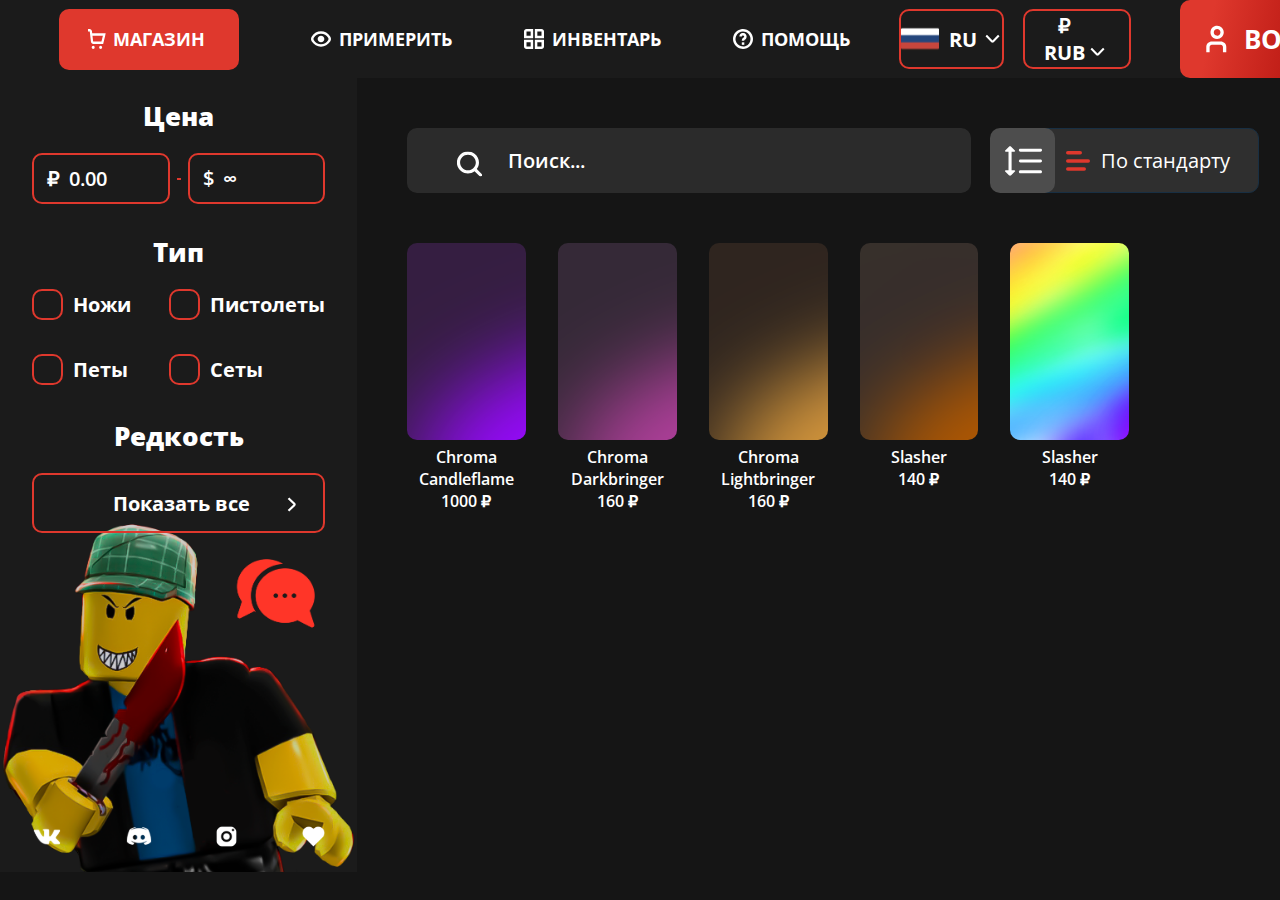
<file: test-2.html>
<!DOCTYPE html>
<html lang="ru">
  <head>
  <meta charset="UTF-8">
  <meta name="viewport" content="width=device-width, user-scalable=no, initial-scale=1.0, maximum-scale=1.0, minimum-scale=1.0">
  <title>Build 2.0</title>
<!--  <link rel="shortcut icon" href="assets/img/favicons/icon-favicon.svg" type="image/svg">-->
<!--  <link href="assets/fonts/Geometria.woff2" as="font" rel="preload" crossorigin="anonymous">-->
<!--  <link href="assets/fonts/Geometria-Bold.woff2" as="font" rel="preload" crossorigin="anonymous">-->
  <link rel="stylesheet" href="assets/css/style.min.css">
</head>

  <body>
    <header class="header">
  <div class="container">
    <div class="header__wrapper">
      <div class="logo">
        <a href="">
          <img src="assets/img/svg/logo.svg" alt="" />
        </a>
      </div>
      <nav class="header-nav">
        <ul class="header__list">
          <li class="header-list__item link_shop">
            <a href="">магазин</a>
          </li>
          <li class="header-list__item link_show">
            <a href="">примерить</a>
          </li>
          <li class="header-list__item link_inventory">
            <a href="">инвентарь</a>
          </li>
          <li class="header-list__item link_help">
            <a href="">помощь</a>
          </li>
        </ul>
      </nav>
      <div class="header__btns">
        <div class="header__languages dropDown">
          <div class="header-languages__current">
            <img src="assets/img/svg/russia.svg" alt="" />
            <p>RU</p>
          </div>
          <div class="hide__items header-languages__all">
            <div class="hide-items__wrapper languages-all__wrapper">
              <div class="hide__item languages-all__item">
                <a href="">
                  <img src="assets/img/svg/russia.svg" alt="" />
                  ru
                </a>
              </div>
              <div class="hide__item languages-all__item">
                <a href="">
                  <img src="assets/img/svg/eng.svg" alt="" />
                  eng
                </a>
              </div>
            </div>
          </div>
        </div>
        <div class="header__currency dropDown">
          <div class="header-currency__current">
            <p><span>₽</span> rub</p>
          </div>
          <div class="hide__items header-languages__all">
            <div class="hide-items__wrapper currency-all__wrapper">
              <div class="hide__item currency-all__item">
                <a href=""><span>₽</span> rub </a>
              </div>
              <div class="hide__item currency-all__item">
                <a href=""> <span>$ </span>usd </a>
              </div>
              <div class="hide__item currency-all__item">
                <a href=""> <span>€ </span> eur </a>
              </div>
            </div>
          </div>
        </div>
      </div>

      <div class="header__logIn">
        <img src="assets/img/svg/user.svg" alt="" />
        <p>Войти</p>
      </div>
    </div>
  </div>
</header>

    <main>
      <section class="page">
        <div class="page__wrapper">
          <div class="sidebar">
  <div class="sidebar__wrapper">
    <div class="sidebar__currency sidebar__item">
      <p class="sidebar-item__title">цена</p>
      <div class="sidebar-currency__area">
        <div class="sidebar-currency__wrapper">
          <div class="sidebar-currency__item">
            <label for="₽">₽</label><input type="text" value="0.00" />
          </div>
          <div class="sidebar-currency__rasdel"></div>
          <div class="sidebar-currency__item">
            <label for="$">$</label><input type="text" value="∞" />
          </div>
        </div>
      </div>
    </div>
    <div class="sidebar__types sidebar__item">
      <p class="sidebar-item__title">Тип</p>
      <div class="sidebar-types__area">
        <div class="sidebar-types__item">
          <input type="checkbox" class="custom-check" name="Ножи" id="Ножи" />
          <label for="Ножи">Ножи</label>
        </div>
        <div class="sidebar-types__item">
          <input
            type="checkbox"
            class="custom-check"
            name="Пистолеты"
            id="Пистолеты"
          />
          <label for="Пистолеты">Пистолеты</label>
        </div>
        <div class="sidebar-types__item">
          <input type="checkbox" class="custom-check" name="Петы" id="Петы" />
          <label for="">Петы</label>
        </div>
        <div class="sidebar-types__item">
          <input type="checkbox" class="custom-check" name="сеты" id="сеты" />
          <label for="">сеты</label>
        </div>
      </div>
    </div>
    <div class="sidebar__rarity sidebar__item">
      <p class="sidebar-item__title">Редкость</p>

      <div class="sidebar-rarities dropDown">
        <div class="sidebar-rarities_current">
          <p>Показать все</p>
        </div>
        <div class="hide__items sidebar-rarities__all">
          <div class="hide-items__wrapper sidebar-rarities__wrapper">
            <div class="hide__item sidebar-rarities__item">
              <input type="checkbox" name="chroma" id="chroma" />
              <label for="chroma">chroma</label>
            </div>
            <div class="hide__item sidebar-rarities__item">
              <span></span>
              <input type="checkbox" id="Ancients" name="Ancients" />
              <label for="Ancients">Ancients</label>
            </div>
          </div>
        </div>
      </div>
    </div>
    <div class="sidebar__socials">
      <a href="">
        <img src="assets/img/svg/vk.svg" alt="" />
      </a>
      <a href="">
        <img src="assets/img/svg/diskord.svg" alt="" />
      </a>
      <a href="">
        <img src="assets/img/svg/inst.svg" alt="" />
      </a>
      <a href="">
        <img src="assets/img/svg/like.svg" alt="" />
      </a>
    </div>
    <div class="sidebar__img"><img src="assets/img/png/lego.png" alt="" /></div>
  </div>
</div>

          <div class="page__area">
            <div class="page-area__wrapper">
              <div class="pages__statusPanel">
                <form action="" class="form-search">
                  <input type="text" placeholder="Поиск..." />
                </form>

                <div class="form__control form__select" data-form-dropdown="">
                  <div
                    class="form__options-container"
                    data-form-dropdown-container=""
                  >
                    <div class="form__option" data-form-dropdown-option="">
                      <input
                        id="digital-strategy-header"
                        type="radio"
                        name="standart"
                        value="standart"
                      />
                      <label for="digital-strategy-header">
                        <img src="assets/img/svg/standart.svg" alt="" />

                        По стандарту</label
                      >
                    </div>
                    <div class="form__option" data-form-dropdown-option="">
                      <input
                        id="optimization-header"
                        type="radio"
                        name="cheaper"
                        value="cheaper"
                      />
                      <label for="optimization-header">
                        <img src="assets/img/svg/decr.svg" alt="" />

                        Дешевле</label
                      >
                    </div>
                    <div class="form__option" data-form-dropdown-option="">
                      <input
                        id="design-header"
                        type="radio"
                        name="expensive"
                        value="expensive"
                      />
                      <label for="design-header">
                        <img src="assets/img/svg/incr.svg" alt="" />

                        Дороже</label
                      >
                    </div>
                    <div class="form__option" data-form-dropdown-option="">
                      <input
                        id="design-header"
                        type="radio"
                        name="expensive"
                        value="expensive"
                      />
                      <label for="design-header">
                        <img src="assets/img/svg/incr.svg" alt="" />

                        asdasdasdasdsaas</label
                      >
                    </div>
                  </div>

                  <div class="form__selected-wrapper" data-form-wrapper="">
                    <div class="form__selected-btn">
                      <img src="assets/img/svg/inter.svg" alt="" />
                    </div>

                    <div
                      class="form__option-selected form__input"
                      data-form-dropdown-selected=""
                    >
                      <img src="assets/img/svg/standart.svg" alt="" />
                      По стандарту
                    </div>
                  </div>
                </div>
              </div>
              <div class="carts">
                <div class="cart">
                  <div class="cart__img">
                    <img src="assets/img/png/cart1.png" alt="" />
                  </div>
                  <div class="cart__content">
                    <p>Chroma Candleflame</p>
                    <p>1000 ₽</p>
                  </div>
                </div>
                <div class="cart">
                  <div class="cart__img">
                    <img src="assets/img/png/cart2.png" alt="" />
                  </div>
                  <div class="cart__content">
                    <p>Chroma Darkbringer</p>
                    <p>160 ₽</p>
                  </div>
                </div>
                <div class="cart">
                  <div class="cart__img">
                    <img src="assets/img/png/cart3.png" alt="" />
                  </div>
                  <div class="cart__content">
                    <p>Chroma Lightbringer</p>
                    <p>160 ₽</p>
                  </div>
                </div>
                <div class="cart">
                  <div class="cart__img">
                    <img src="assets/img/png/cart4.png" alt="" />
                  </div>
                  <div class="cart__content">
                    <p>slasher</p>
                    <p>140 ₽</p>
                  </div>
                </div>
                <div class="cart">
                  <div class="cart__img">
                    <img src="assets/img/png/cart5.png" alt="" />
                  </div>
                  <div class="cart__content">
                    <p>slasher</p>
                    <p>140 ₽</p>
                  </div>
                </div>
              </div>
            </div>
          </div>
        </div>
      </section>
    </main>

    <script src="assets/js/main.js"></script>

  </body>
</html>
</file>
<file: assets/css/style.min.css>
@font-face{font-family:swiper-icons;src:url('data:application/font-woff;charset=utf-8;base64, [base64]//wADZ2x5ZgAAAywAAADMAAAD2MHtryVoZWFkAAABbAAAADAAAAA2E2+eoWhoZWEAAAGcAAAAHwAAACQC9gDzaG10eAAAAigAAAAZAAAArgJkABFsb2NhAAAC0AAAAFoAAABaFQAUGG1heHAAAAG8AAAAHwAAACAAcABAbmFtZQAAA/gAAAE5AAACXvFdBwlwb3N0AAAFNAAAAGIAAACE5s74hXjaY2BkYGAAYpf5Hu/j+W2+MnAzMYDAzaX6QjD6/4//Bxj5GA8AuRwMYGkAPywL13jaY2BkYGA88P8Agx4j+/8fQDYfA1AEBWgDAIB2BOoAeNpjYGRgYNBh4GdgYgABEMnIABJzYNADCQAACWgAsQB42mNgYfzCOIGBlYGB0YcxjYGBwR1Kf2WQZGhhYGBiYGVmgAFGBiQQkOaawtDAoMBQxXjg/wEGPcYDDA4wNUA2CCgwsAAAO4EL6gAAeNpj2M0gyAACqxgGNWBkZ2D4/wMA+xkDdgAAAHjaY2BgYGaAYBkGRgYQiAHyGMF8FgYHIM3DwMHABGQrMOgyWDLEM1T9/w8UBfEMgLzE////P/5//f/V/xv+r4eaAAeMbAxwIUYmIMHEgKYAYjUcsDAwsLKxc3BycfPw8jEQA/[base64]/uznmfPFBNODM2K7MTQ45YEAZqGP81AmGGcF3iPqOop0r1SPTaTbVkfUe4HXj97wYE+yNwWYxwWu4v1ugWHgo3S1XdZEVqWM7ET0cfnLGxWfkgR42o2PvWrDMBSFj/IHLaF0zKjRgdiVMwScNRAoWUoH78Y2icB/yIY09An6AH2Bdu/UB+yxopYshQiEvnvu0dURgDt8QeC8PDw7Fpji3fEA4z/PEJ6YOB5hKh4dj3EvXhxPqH/SKUY3rJ7srZ4FZnh1PMAtPhwP6fl2PMJMPDgeQ4rY8YT6Gzao0eAEA409DuggmTnFnOcSCiEiLMgxCiTI6Cq5DZUd3Qmp10vO0LaLTd2cjN4fOumlc7lUYbSQcZFkutRG7g6JKZKy0RmdLY680CDnEJ+UMkpFFe1RN7nxdVpXrC4aTtnaurOnYercZg2YVmLN/d/gczfEimrE/fs/bOuq29Zmn8tloORaXgZgGa78yO9/cnXm2BpaGvq25Dv9S4E9+5SIc9PqupJKhYFSSl47+Qcr1mYNAAAAeNptw0cKwkAAAMDZJA8Q7OUJvkLsPfZ6zFVERPy8qHh2YER+3i/BP83vIBLLySsoKimrqKqpa2hp6+jq6RsYGhmbmJqZSy0sraxtbO3sHRydnEMU4uR6yx7JJXveP7WrDycAAAAAAAH//wACeNpjYGRgYOABYhkgZgJCZgZNBkYGLQZtIJsFLMYAAAw3ALgAeNolizEKgDAQBCchRbC2sFER0YD6qVQiBCv/H9ezGI6Z5XBAw8CBK/m5iQQVauVbXLnOrMZv2oLdKFa8Pjuru2hJzGabmOSLzNMzvutpB3N42mNgZGBg4GKQYzBhYMxJLMlj4GBgAYow/P/PAJJhLM6sSoWKfWCAAwDAjgbRAAB42mNgYGBkAIIbCZo5IPrmUn0hGA0AO8EFTQAA') format('woff');font-weight:400;font-style:normal}:root{--swiper-theme-color:#007aff;--swiper-navigation-size:44px}.swiper-container{margin-left:auto;margin-right:auto;position:relative;overflow:hidden;list-style:none;padding:0;z-index:1}.swiper-container-vertical>.swiper-wrapper{flex-direction:column}.swiper-wrapper{position:relative;width:100%;height:100%;z-index:1;display:flex;transition-property:transform;box-sizing:content-box}.swiper-container-android .swiper-slide,.swiper-wrapper{transform:translate3d(0,0,0)}.swiper-container-multirow>.swiper-wrapper{flex-wrap:wrap}.swiper-container-multirow-column>.swiper-wrapper{flex-wrap:wrap;flex-direction:column}.swiper-container-free-mode>.swiper-wrapper{transition-timing-function:ease-out;margin:0 auto}.swiper-container-pointer-events{touch-action:pan-y}.swiper-container-pointer-events.swiper-container-vertical{touch-action:pan-x}.swiper-slide{flex-shrink:0;width:100%;height:100%;position:relative;transition-property:transform}.swiper-slide-invisible-blank{visibility:hidden}.swiper-container-autoheight,.swiper-container-autoheight .swiper-slide{height:auto}.swiper-container-autoheight .swiper-wrapper{align-items:flex-start;transition-property:transform,height}.swiper-container-3d{perspective:1200px}.swiper-container-3d .swiper-cube-shadow,.swiper-container-3d .swiper-slide,.swiper-container-3d .swiper-slide-shadow-bottom,.swiper-container-3d .swiper-slide-shadow-left,.swiper-container-3d .swiper-slide-shadow-right,.swiper-container-3d .swiper-slide-shadow-top,.swiper-container-3d .swiper-wrapper{transform-style:preserve-3d}.swiper-container-3d .swiper-slide-shadow-bottom,.swiper-container-3d .swiper-slide-shadow-left,.swiper-container-3d .swiper-slide-shadow-right,.swiper-container-3d .swiper-slide-shadow-top{position:absolute;left:0;top:0;width:100%;height:100%;pointer-events:none;z-index:10}.swiper-container-3d .swiper-slide-shadow-left{background-image:linear-gradient(to left,rgba(0,0,0,.5),rgba(0,0,0,0))}.swiper-container-3d .swiper-slide-shadow-right{background-image:linear-gradient(to right,rgba(0,0,0,.5),rgba(0,0,0,0))}.swiper-container-3d .swiper-slide-shadow-top{background-image:linear-gradient(to top,rgba(0,0,0,.5),rgba(0,0,0,0))}.swiper-container-3d .swiper-slide-shadow-bottom{background-image:linear-gradient(to bottom,rgba(0,0,0,.5),rgba(0,0,0,0))}.swiper-container-css-mode>.swiper-wrapper{overflow:auto;scrollbar-width:none;-ms-overflow-style:none}.swiper-container-css-mode>.swiper-wrapper::-webkit-scrollbar{display:none}.swiper-container-css-mode>.swiper-wrapper>.swiper-slide{scroll-snap-align:start start}.swiper-container-horizontal.swiper-container-css-mode>.swiper-wrapper{scroll-snap-type:x mandatory}.swiper-container-vertical.swiper-container-css-mode>.swiper-wrapper{scroll-snap-type:y mandatory}.swiper-button-next,.swiper-button-prev{position:absolute;top:50%;width:calc(var(--swiper-navigation-size)/ 44 * 27);height:var(--swiper-navigation-size);margin-top:calc(-1 * var(--swiper-navigation-size)/ 2);z-index:10;cursor:pointer;display:flex;align-items:center;justify-content:center;color:var(--swiper-navigation-color,var(--swiper-theme-color))}.swiper-button-next.swiper-button-disabled,.swiper-button-prev.swiper-button-disabled{opacity:.35;cursor:auto;pointer-events:none}.swiper-button-next:after,.swiper-button-prev:after{font-family:swiper-icons;font-size:var(--swiper-navigation-size);text-transform:none!important;letter-spacing:0;text-transform:none;font-variant:initial;line-height:1}.swiper-button-prev,.swiper-container-rtl .swiper-button-next{left:10px;right:auto}.swiper-button-prev:after,.swiper-container-rtl .swiper-button-next:after{content:'prev'}.swiper-button-next,.swiper-container-rtl .swiper-button-prev{right:10px;left:auto}.swiper-button-next:after,.swiper-container-rtl .swiper-button-prev:after{content:'next'}.swiper-button-next.swiper-button-white,.swiper-button-prev.swiper-button-white{--swiper-navigation-color:#ffffff}.swiper-button-next.swiper-button-black,.swiper-button-prev.swiper-button-black{--swiper-navigation-color:#000000}.swiper-button-lock{display:none}.swiper-pagination{position:absolute;text-align:center;transition:opacity .3s;transform:translate3d(0,0,0);z-index:10}.swiper-pagination.swiper-pagination-hidden{opacity:0}.swiper-container-horizontal>.swiper-pagination-bullets,.swiper-pagination-custom,.swiper-pagination-fraction{bottom:10px;left:0;width:100%}.swiper-pagination-bullets-dynamic{overflow:hidden;font-size:0}.swiper-pagination-bullets-dynamic .swiper-pagination-bullet{transform:scale(.33);position:relative}.swiper-pagination-bullets-dynamic .swiper-pagination-bullet-active,.swiper-pagination-bullets-dynamic .swiper-pagination-bullet-active-main{transform:scale(1)}.swiper-pagination-bullets-dynamic .swiper-pagination-bullet-active-prev{transform:scale(.66)}.swiper-pagination-bullets-dynamic .swiper-pagination-bullet-active-prev-prev{transform:scale(.33)}.swiper-pagination-bullets-dynamic .swiper-pagination-bullet-active-next{transform:scale(.66)}.swiper-pagination-bullets-dynamic .swiper-pagination-bullet-active-next-next{transform:scale(.33)}.swiper-pagination-bullet{width:8px;height:8px;display:inline-block;border-radius:50%;background:#000;opacity:.2}button.swiper-pagination-bullet{border:none;margin:0;padding:0;box-shadow:none;-webkit-appearance:none;-moz-appearance:none;appearance:none}.swiper-pagination-clickable .swiper-pagination-bullet{cursor:pointer}.swiper-pagination-bullet-active{opacity:1;background:var(--swiper-pagination-color,var(--swiper-theme-color))}.swiper-container-vertical>.swiper-pagination-bullets{right:10px;top:50%;transform:translate3d(0,-50%,0)}.swiper-container-vertical>.swiper-pagination-bullets .swiper-pagination-bullet{margin:6px 0;display:block}.swiper-container-vertical>.swiper-pagination-bullets.swiper-pagination-bullets-dynamic{top:50%;transform:translateY(-50%);width:8px}.swiper-container-vertical>.swiper-pagination-bullets.swiper-pagination-bullets-dynamic .swiper-pagination-bullet{display:inline-block;transition:transform .2s,top .2s}.swiper-container-horizontal>.swiper-pagination-bullets .swiper-pagination-bullet{margin:0 4px}.swiper-container-horizontal>.swiper-pagination-bullets.swiper-pagination-bullets-dynamic{left:50%;transform:translateX(-50%);white-space:nowrap}.swiper-container-horizontal>.swiper-pagination-bullets.swiper-pagination-bullets-dynamic .swiper-pagination-bullet{transition:transform .2s,left .2s}.swiper-container-horizontal.swiper-container-rtl>.swiper-pagination-bullets-dynamic .swiper-pagination-bullet{transition:transform .2s,right .2s}.swiper-pagination-progressbar{background:rgba(0,0,0,.25);position:absolute}.swiper-pagination-progressbar .swiper-pagination-progressbar-fill{background:var(--swiper-pagination-color,var(--swiper-theme-color));position:absolute;left:0;top:0;width:100%;height:100%;transform:scale(0);transform-origin:left top}.swiper-container-rtl .swiper-pagination-progressbar .swiper-pagination-progressbar-fill{transform-origin:right top}.swiper-container-horizontal>.swiper-pagination-progressbar,.swiper-container-vertical>.swiper-pagination-progressbar.swiper-pagination-progressbar-opposite{width:100%;height:4px;left:0;top:0}.swiper-container-horizontal>.swiper-pagination-progressbar.swiper-pagination-progressbar-opposite,.swiper-container-vertical>.swiper-pagination-progressbar{width:4px;height:100%;left:0;top:0}.swiper-pagination-white{--swiper-pagination-color:#ffffff}.swiper-pagination-black{--swiper-pagination-color:#000000}.swiper-pagination-lock{display:none}.swiper-scrollbar{border-radius:10px;position:relative;-ms-touch-action:none;background:rgba(0,0,0,.1)}.swiper-container-horizontal>.swiper-scrollbar{position:absolute;left:1%;bottom:3px;z-index:50;height:5px;width:98%}.swiper-container-vertical>.swiper-scrollbar{position:absolute;right:3px;top:1%;z-index:50;width:5px;height:98%}.swiper-scrollbar-drag{height:100%;width:100%;position:relative;background:rgba(0,0,0,.5);border-radius:10px;left:0;top:0}.swiper-scrollbar-cursor-drag{cursor:move}.swiper-scrollbar-lock{display:none}.swiper-zoom-container{width:100%;height:100%;display:flex;justify-content:center;align-items:center;text-align:center}.swiper-zoom-container>canvas,.swiper-zoom-container>img,.swiper-zoom-container>svg{max-width:100%;max-height:100%;object-fit:contain}.swiper-slide-zoomed{cursor:move}.swiper-lazy-preloader{width:42px;height:42px;position:absolute;left:50%;top:50%;margin-left:-21px;margin-top:-21px;z-index:10;transform-origin:50%;animation:1s linear infinite swiper-preloader-spin;box-sizing:border-box;border:4px solid var(--swiper-preloader-color,var(--swiper-theme-color));border-radius:50%;border-top-color:transparent}.swiper-lazy-preloader-white{--swiper-preloader-color:#fff}.swiper-lazy-preloader-black{--swiper-preloader-color:#000}@keyframes swiper-preloader-spin{100%{transform:rotate(360deg)}}.swiper-container .swiper-notification{position:absolute;left:0;top:0;pointer-events:none;opacity:0;z-index:-1000}.swiper-container-fade.swiper-container-free-mode .swiper-slide{transition-timing-function:ease-out}.swiper-container-fade .swiper-slide{pointer-events:none;transition-property:opacity}.swiper-container-fade .swiper-slide .swiper-slide{pointer-events:none}.swiper-container-fade .swiper-slide-active,.swiper-container-fade .swiper-slide-active .swiper-slide-active{pointer-events:auto}.swiper-container-cube{overflow:visible}.swiper-container-cube .swiper-slide{pointer-events:none;-webkit-backface-visibility:hidden;backface-visibility:hidden;z-index:1;visibility:hidden;transform-origin:0 0;width:100%;height:100%}.swiper-container-cube .swiper-slide .swiper-slide{pointer-events:none}.swiper-container-cube.swiper-container-rtl .swiper-slide{transform-origin:100% 0}.swiper-container-cube .swiper-slide-active,.swiper-container-cube .swiper-slide-active .swiper-slide-active{pointer-events:auto}.swiper-container-cube .swiper-slide-active,.swiper-container-cube .swiper-slide-next,.swiper-container-cube .swiper-slide-next+.swiper-slide,.swiper-container-cube .swiper-slide-prev{pointer-events:auto;visibility:visible}.swiper-container-cube .swiper-slide-shadow-bottom,.swiper-container-cube .swiper-slide-shadow-left,.swiper-container-cube .swiper-slide-shadow-right,.swiper-container-cube .swiper-slide-shadow-top{z-index:0;-webkit-backface-visibility:hidden;backface-visibility:hidden}.swiper-container-cube .swiper-cube-shadow{position:absolute;left:0;bottom:0;width:100%;height:100%;opacity:.6;z-index:0}.swiper-container-cube .swiper-cube-shadow:before{content:'';background:#000;position:absolute;left:0;top:0;bottom:0;right:0;-webkit-filter:blur(50px);filter:blur(50px)}.swiper-container-flip{overflow:visible}.swiper-container-flip .swiper-slide{pointer-events:none;-webkit-backface-visibility:hidden;backface-visibility:hidden;z-index:1}.swiper-container-flip .swiper-slide .swiper-slide{pointer-events:none}.swiper-container-flip .swiper-slide-active,.swiper-container-flip .swiper-slide-active .swiper-slide-active{pointer-events:auto}.swiper-container-flip .swiper-slide-shadow-bottom,.swiper-container-flip .swiper-slide-shadow-left,.swiper-container-flip .swiper-slide-shadow-right,.swiper-container-flip .swiper-slide-shadow-top{z-index:0;-webkit-backface-visibility:hidden;backface-visibility:hidden}/*! normalize.css v8.0.1 | MIT License | github.com/necolas/normalize.css */html{line-height:1.15;-webkit-text-size-adjust:100%;box-sizing:border-box}hr{box-sizing:content-box;height:0;overflow:visible}code,kbd,pre,samp{font-family:monospace,monospace;font-size:1em}abbr[title]{border-bottom:none;text-decoration:underline;text-decoration:underline dotted}b,strong{font-weight:bolder}small{font-size:80%}sub,sup{font-size:75%;line-height:0;position:relative;vertical-align:baseline}sub{bottom:-.25em}sup{top:-.5em}img{border-style:none;width:100%;height:auto;display:block}button,input,optgroup,select,textarea{font-family:inherit;font-size:100%;line-height:1.15;margin:0}button,input{overflow:visible}button,select{text-transform:none}[type=button],[type=reset],[type=submit],button{-webkit-appearance:button}[type=button]::-moz-focus-inner,[type=reset]::-moz-focus-inner,[type=submit]::-moz-focus-inner,button::-moz-focus-inner{border-style:none;padding:0}[type=button]:-moz-focusring,[type=reset]:-moz-focusring,[type=submit]:-moz-focusring,button:-moz-focusring{outline:ButtonText dotted 1px}fieldset{padding:.35em .75em .625em}legend{box-sizing:border-box;color:inherit;display:table;max-width:100%;padding:0;white-space:normal}progress{vertical-align:baseline}textarea{overflow:auto}[type=checkbox],[type=radio]{box-sizing:border-box;padding:0}[type=number]::-webkit-inner-spin-button,[type=number]::-webkit-outer-spin-button{height:auto}[type=search]{-webkit-appearance:textfield;outline-offset:-2px}[type=search]::-webkit-search-decoration{-webkit-appearance:none}::-webkit-file-upload-button{-webkit-appearance:button;font:inherit}details{display:block}summary{display:list-item}[hidden],template{display:none}*,::after,::before{box-sizing:inherit}body,html{-webkit-font-smoothing:antialiased;-moz-osx-font-smoothing:grayscale}button{border:none;cursor:pointer}a{background-color:transparent;text-decoration:none;font-family:OpenSans-Regular,arial,sans-serif;font-style:normal;font-weight:400;font-size:16px;line-height:155%;color:#999;margin:0;padding:0;cursor:pointer;transition:.3s linear}h1,h2,h3,h4,h5,h6,li,p,ul{padding:0;margin:0}h1{font-size:64px;line-height:78px;font-family:OpenSans-Bold,arial,sans-serif;font-weight:700;color:#fff}h2{font-size:30px;line-height:45px;font-family:OpenSans-Bold,arial,sans-serif;font-weight:700;color:#fff;margin-bottom:21px}ul{list-style-type:none;padding:0;margin:0}body{min-width:320px;font-family:OpenSans-Regular,arial,sans-serif;font-style:normal;font-weight:400;color:#fff;font-size:14px;line-height:17px;background:#151515;display:flex;flex-direction:column;margin:0;padding:0;min-height:100vh;text-align:center}main{display:block;flex-grow:1;position:relative}main>div{display:flex;flex-direction:column;margin:0;padding:0;min-height:100vh;text-align:center}.visually-hidden{position:absolute;width:1px;height:1px;margin:-1px;padding:0;overflow:hidden;white-space:nowrap;border:0;clip:rect(0 0 0 0);-webkit-clip-path:inset(100%);clip-path:inset(100%)}.container{max-width:100%;margin:0 auto;padding:0 10px}input[type=checkbox],input[type=radio]{display:none}input{background:rgba(248,248,248,.1);border-radius:10px;padding:18px 60px 18px 16px;height:auto;margin:0;width:100%;font-family:OpenSans-SemiBold,arial,sans-serif;font-weight:400;font-size:14px;line-height:17px;outline:0;color:#fff;border:1px solid transparent;position:relative}input:focus{border:2px solid #df382d}@font-face{font-family:OpenSans-Regular;src:url(../fonts/OpenSans-Regular.woff) format("woff"),url(../fonts/OpenSans-Regular.woff2) format("woff2"),url(../fonts/OpenSans-Regular.ttf) format("truetype");font-weight:400;font-style:normal;font-display:swap}@font-face{font-family:OpenSans-SemiBold;src:url(../fonts/OpenSans-SemiBold.woff) format("woff"),url(../fonts/OpenSans-SemiBold.woff2) format("woff2"),url(../fonts/OpenSans-SemiBold.ttf) format("truetype");font-weight:600;font-style:normal;font-display:swap}@font-face{font-family:OpenSans-Bold;src:url(../fonts/OpenSans-Bold.woff) format("woff"),url(../fonts/OpenSans-Bold.woff2) format("woff2"),url(../fonts/OpenSans-Bold.ttf) format("truetype");font-weight:700;font-style:normal;font-display:swap}@font-face{font-family:OpenSans-ExtraBold;src:url(../fonts/OpenSans-ExtraBold.woff) format("woff"),url(../fonts/OpenSans-ExtraBold.woff2) format("woff2"),url(../fonts/OpenSans-ExtraBold.ttf) format("truetype");font-weight:800;font-style:normal;font-display:swap}.logo{max-width:314px;width:100%;margin-right:auto}.header{background:#1b1b1b}.header__wrapper{display:flex;gap:49px;align-items:center}.header__btns{display:flex;gap:19px;align-items:center}.header__list{display:flex;gap:100px;align-items:center}.header__logIn{display:flex;cursor:pointer;justify-content:center;align-items:center;max-width:331px;width:100%;gap:11px;background:linear-gradient(100.85deg,#df382d 18.11%,#9f0200 105.95%);border-radius:10px;padding:21.5px}.header__logIn p{font-size:26px;line-height:35px;text-transform:uppercase;color:#fff;font-family:OpenSans-Bold,arial,sans-serif;font-weight:700}.header__logIn img{width:auto}.header-list__item a{font-size:18px;text-transform:uppercase;line-height:25px;font-family:OpenSans-Bold,arial,sans-serif;font-weight:700;color:#fff;display:flex;align-items:center;justify-content:center}.link_help a,.link_inventory a,.link_shop a,.link_show a{position:relative}.link_help a::before,.link_inventory a::before,.link_shop a::before,.link_show a::before{content:"";position:absolute;left:-28px;width:20px;height:20px}.link_shop{background:#df382d;border-radius:10px;padding:18px;width:180px}.link_shop a{padding-left:20px}.link_shop a::before{left:10px;background:url(../img/svg/shop.svg) center no-repeat}.link_help a::before{background:url(../img/svg/vopros.svg) center no-repeat}.link_show a::before{background:url(../img/svg/eye.svg) center no-repeat}.link_inventory a::before{background:url(../img/svg/app.svg) center no-repeat}.dropDown{position:relative;height:60px}.dropDown:focus .hide__items,.dropDown:hover .hide__items{padding-top:10px;opacity:1;transform:translateY(0);transition-delay:.15s;top:100%}.dropDown:focus .header-currency__current p::before,.dropDown:focus .header-languages__current p::before,.dropDown:hover .header-currency__current p::before,.dropDown:hover .header-languages__current p::before{transform:rotate(180deg)}.header-languages__current{border:2px solid #df382d;border-radius:10px;display:flex;height:100%;gap:10px;align-items:center;justify-content:center;padding:7px 44px 7px 19px;cursor:pointer}.header-languages__current p{font-size:20px;line-height:27px;font-family:OpenSans-Bold,arial,sans-serif;font-weight:700;text-transform:uppercase;color:#fff;position:relative}.header-languages__current p::before{content:"";position:absolute;background:url(../img/svg/arrow.svg) center no-repeat;width:25px;height:25px;right:calc(-100%);bottom:0;transition:.3s ease-in}.hide-items__wrapper{background:#2f2f2f;border-radius:10px;padding:16px 10px;display:flex;z-index:1;flex-direction:column;gap:8px;width:100%}.hide__items{position:absolute;z-index:100;width:100%;transform:translateY(-30px);opacity:0;transition:transform .5s linear .1s,opacity .1s linear .1s;top:-9999px;left:0}.hide__item{transition:.3s linear}.hide__item a{gap:10px;display:flex;align-items:center;justify-content:center;font-size:18px;line-height:25px;text-transform:uppercase;font-family:OpenSans-Bold,arial,sans-serif;font-weight:700;color:#fff}.hide__item img{width:40px}.hide__item:focus,.hide__item:hover{background:#4c4c4c;border-radius:10px}.header__currency{border:2px solid #df382d;border-radius:10px;display:flex;gap:10px;align-items:center;justify-content:center;padding:7px 44px 7px 19px;cursor:pointer}.header__currency p{font-size:20px;line-height:27px;text-transform:uppercase;font-family:OpenSans-Bold,arial,sans-serif;font-weight:700;color:#fff;position:relative}.header__currency p::before{content:"";position:absolute;background:url(../img/svg/arrow.svg) center no-repeat;width:25px;height:25px;right:-25px;bottom:0;transition:.3s ease-in}.sidebar__socials{display:flex;align-items:center;justify-content:space-between;margin-top:auto}.sidebar__wrapper{padding:21px 32px;display:flex;height:100%;flex-direction:column;gap:31px;background:#1b1b1b}.sidebar__wrapper>div{z-index:2}.sidebar{max-width:357px;width:100%;position:relative}.sidebar-item__title{margin-bottom:19px;text-transform:capitalize;color:#fff;font-family:OpenSans-ExtraBold,arial,sans-serif;font-weight:800;font-size:26px;line-height:35px}.sidebar-types__area{display:grid;grid-template-columns:1fr 1fr;grid-gap:31px;justify-items:start}.sidebar-types__item label{font-size:20px;line-height:27px;text-transform:capitalize;font-family:OpenSans-Bold,arial,sans-serif;font-weight:700;color:#fff;display:inline-flex;align-items:center;-webkit-user-select:none;-moz-user-select:none;-ms-user-select:none;user-select:none;cursor:pointer}.custom-check+label::before{content:"";display:inline-block;width:31px;height:31px;flex-shrink:0;flex-grow:0;border:2px solid #df382d;margin-right:.5em;background-repeat:no-repeat;background-position:center center;background-size:50% 50%;border-radius:10px}.custom-check:checked+label::before{background-color:#df382d;background-image:url(../img/svg/check.svg);background-size:80%}.sidebar-rarities_current{position:relative;width:100%}.sidebar-rarities_current p{font-size:20px;line-height:27px;font-family:OpenSans-Bold,arial,sans-serif;font-weight:700;color:#fff;cursor:pointer}.sidebar-rarities_current p::after{content:"";position:absolute;width:15px;height:15px;right:0;background:url(../img/svg/arrow.svg) center no-repeat;transform:rotate(270deg);bottom:5px;transition:.3s linear}.sidebar-rarities{border:2px solid #df382d;border-radius:10px;display:flex;align-items:center;justify-content:flex-start;padding:17px 22px 16px 27px}.sidebar-rarities:focus .hide__items,.sidebar-rarities:hover .hide__items{top:0;padding-top:0;left:100%;padding-left:6px}.sidebar-rarities:focus .sidebar-rarities_current p::after,.sidebar-rarities:hover .sidebar-rarities_current p::after{transform:rotate(90deg)}.sidebar-rarities__item label{font-size:18px;line-height:25px;text-transform:capitalize;color:#c9c9c9;font-family:OpenSans-SemiBold,arial,sans-serif;font-weight:600}.sidebar__img{position:absolute;bottom:0;z-index:1!important;width:100%;left:0}.page__wrapper{display:flex;gap:50px;height:calc(100vh - 106px)}.page__area{margin-top:50px}.carts{display:grid;grid-template-columns:repeat(6,1fr);grid-gap:32px}.form-search{max-width:564px;width:100%;position:relative}.form-search input{height:65px;padding:19px 100px;font-size:20px;line-height:27px;text-transform:capitalize;color:#fff;font-family:OpenSans-SemiBold,arial,sans-serif;font-weight:600}.form-search input::-moz-placeholder{font-size:20px;line-height:27px;text-transform:capitalize;color:#fff;font-family:OpenSans-SemiBold,arial,sans-serif;font-weight:600}.form-search input:-ms-input-placeholder{font-size:20px;line-height:27px;text-transform:capitalize;color:#fff;font-family:OpenSans-SemiBold,arial,sans-serif;font-weight:600}.form-search input::placeholder{font-size:20px;line-height:27px;text-transform:capitalize;color:#fff;font-family:OpenSans-SemiBold,arial,sans-serif;font-weight:600}.form-search::before{content:"";position:absolute;width:25px;height:26px;left:50px;transform:translate(0,90%);background:url(../img/svg/search.svg) center no-repeat}.cart__img img{border-radius:10px;max-height:197px;-o-object-fit:cover;object-fit:cover;min-height:197px}.cart__content{margin-top:6px;padding:0 9px}.cart__content p{font-size:16px;line-height:22px;text-transform:capitalize;color:#fff;font-family:OpenSans-SemiBold,arial,sans-serif;font-weight:600}.form__selected-wrapper{display:flex}.form__selected-wrapper.active .form__selected-btn{border:2px solid #df382d}.form__selected-btn{background:#4d4d4d;border-radius:10px;display:flex;align-items:center;justify-content:center;min-width:65px;height:65px;position:relative;z-index:10;left:19px}.form__selected-btn img{width:38px;height:38px}.form__select{display:flex;flex-direction:column;position:relative}.form__option-selected{position:relative;z-index:1;order:0;cursor:pointer;-webkit-user-select:none;-moz-user-select:none;-ms-user-select:none;user-select:none;width:100%;padding:.7em 1.425em;border:1px solid #182f43;transition:transform .1s linear;font-size:20px;line-height:27px;color:#fff;background:#2f2f2f;border-radius:10px;display:flex;align-items:center;gap:11px}.form__option-selected img{width:24px;height:24px}.form__options-container{position:absolute;z-index:3;top:calc(100% + 5px);max-height:273px;padding:16px 8px;opacity:0;overflow:hidden;background:#2f2f2f;border-radius:10px;pointer-events:none;order:1;transition:opacity .1s ease-in-out;display:flex;flex-direction:column;gap:14px;left:19px}.form__option{padding:5px 25px;cursor:pointer;-webkit-user-select:none;-moz-user-select:none;-ms-user-select:none;user-select:none;line-height:normal;transition:color .1s linear}.form__option:hover{background:#4c4c4c;border-radius:10px}.form__option input{display:none}.form__option label{cursor:pointer;font-size:14px;display:flex;gap:11px;align-items:center}.form__option label img{width:24px;height:24px}.form__options-container.active{opacity:1;overflow-y:auto;pointer-events:all}.pages__statusPanel{margin-bottom:50px;display:flex;align-items:center}.sidebar-currency__wrapper{display:flex;align-items:center;justify-content:space-between;gap:7px}.sidebar-currency__item{border:2px solid #df382d;border-radius:10px;display:flex;align-items:center;padding:10px 13px;gap:9px}.sidebar-currency__item label{font-size:20px;line-height:27px;text-transform:capitalize;color:#fff;font-family:OpenSans-SemiBold,arial,sans-serif;font-weight:600}.sidebar-currency__item input{font-size:20px;line-height:27px;text-transform:capitalize;color:#fff;font-family:OpenSans-SemiBold,arial,sans-serif;font-weight:600;padding:0;border:none;height:27px;background:0 0}.sidebar-currency__item input:focus,.sidebar-currency__item input:hover{border:none}.sidebar-currency__rasdel{width:10px;height:2px;background:#df382d}@media (max-width:767px){body{font-size:12px;line-height:14px}}
/*# sourceMappingURL=[data-uri] */
</file>
